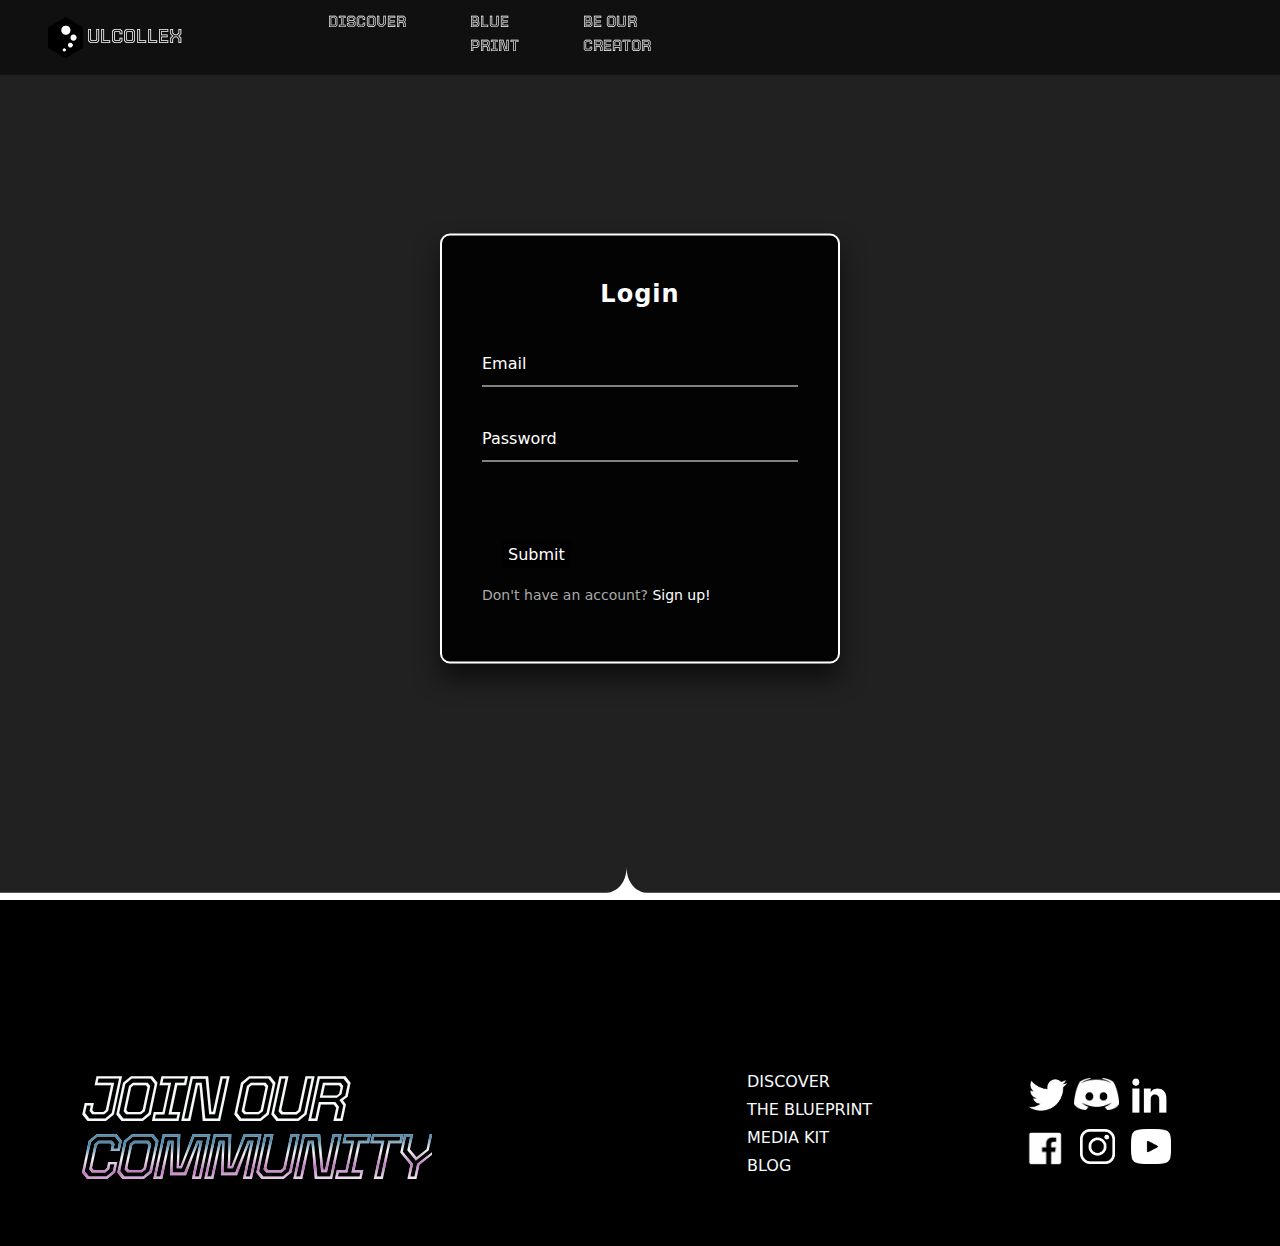
<file: log-in.html>
<!DOCTYPE html>
<html lang="en">
  <head>
    <meta charset="UTF-8" />
    <meta http-equiv="X-UA-Compatible" content="IE=edge" />
    <meta name="viewport" content="width=device-width, initial-scale=1.0" />
    <link
      rel="stylesheet"
      href="https://cdn.jsdelivr.net/npm/bootstrap@5.2.0/dist/css/bootstrap.min.css"
    />
    <script src="https://ajax.googleapis.com/ajax/libs/jquery/3.6.0/jquery.min.js"></script>
    <script src="https://cdn.jsdelivr.net/npm/bootstrap@5.0.2/dist/js/bootstrap.bundle.min.js"></script>
    <link
      href="https://fonts.googleapis.com/css2?family=Tourney:ital,wght@1,900&display=swap"
      rel="stylesheet"
    />
    <link
      href="https://fonts.googleapis.com/css2?family=Press+Start+2P&display=swap"
      rel="stylesheet"
    />
    <link rel="icon" type="image/x-icon" href="image/icon.png" />
    <link rel="stylesheet" href="log-in.scss" />
    <link rel="stylesheet" href="log-in.css" />
    <title>ULCOLLEX</title>
  </head>
  <body>
    <div class="row d-none d-sm-block">
      <nav
        class="navbar navbar-expand-lg"
        style="
          position: fixed;
          top: 0;
          left: 0;
          background-color: rgba(0, 0, 0, 0.5);
          width: 100%;
          transition: top 0.3s;
          z-index: 100;
          height: 75px;
        "
      >
        <div id="nav-1" class="col-3">
          <a id="nav-logo" class="navbar-brand ms-5" href="home.html"
            ><img src="image/icon.png" width="35px" class="me-1" /><span
              class="text-light"
              >ULCOLLEX</span
            ></a
          >
        </div>
        <button
          class="navbar-toggler"
          type="button"
          data-toggle="collapse"
          data-target="#navbarSupportedContent"
          aria-controls="navbarSupportedContent"
          aria-expanded="false"
          aria-label="Toggle navigation"
        >
          <span class="navbar-toggler-icon"></span>
        </button>
        <div id="nav-2" class="col-10">
          <div
            class="collapse navbar-collapse d-flex justify-content-start"
            id="navbarSupportedContent"
          >
            <ul class="navbar-nav mr-auto mb-3">
              <li class="nav-item me-5 mt-2">
                <a id="nav-logo" class="nav-link text-light" href="#"
                  >DISCOVER
                </a>
              </li>
              <li class="nav-item me-5 mt-2">
                <a
                  id="nav-logo"
                  class="nav-link text-light"
                  href="blueprint.html"
                  >BLUE PRINT
                </a>
              </li>
              <li class="nav-item me-5 mt-2">
                <a id="nav-logo" class="nav-link text-light" href="#"
                  >BE OUR CREATOR</a
                >
              </li>
              <a class="nav-link" href="log-in.html">
                <li id="nav-btn" class="nav-item" style="margin-left: 74vh">
                  <button class="button-1">PRESS START</button>
                </li>
              </a>
            </ul>
          </div>
        </div>
      </nav>
    </div>
    <!-- NAVBAR-SM -->
    <nav id="navbar-sm" class="d-block d-sm-none">
      <a id="nav-logo" class="navbar-brand fs-1 mb-5" href="home.html"
        ><img src="image/icon.png" width="35px" /><span class="text-light ms-1"
          >ULCOLLEX</span
        ></a
      >
      <button
        class="button-1"
        id="toggle-btn"
        style="width: 6vh; height: 5vh; margin-left: 120px"
      >
        =
      </button>
      <div
        id="content"
        class="text-light mt-3"
        style="line-height: 200%; font-family: 'Tourney', 'cursive'"
      >
        <ul>
          <li><a class="nav-link fs-3" href="#">DISCOVER</a></li>
          <li><a class="nav-link fs-3" href="blueprint.html">BLUEPRINT</a></li>
          <li><a class="nav-link fs-3 mb-3" href="#">BE OUR CREATOR</a></li>
        </ul>
      </div>
    </nav>
    <!-- LOG-IN -->
    <div class="contaner">
      <div class="login-box">
        <p>Login</p>
        <form id="login_form">
          <div class="user-box">
            <input id="username" required="" name="" type="text" />
            <label>Email</label>
          </div>
          <div class="user-box">
            <input id="password" required="" name="" type="password" />
            <label>Password</label>
          </div>
          <a>
            <input
              href="#"
              type="submit"
              style="background-color: black; color: #fff; border: none"
            />
            <span></span>
            <span></span>
            <span></span>
            <span></span>
          </a>
        </form>
        <p>Don't have an account? <a href="" class="a2">Sign up!</a></p>
      </div>
    </div>
    <!-- FOOTER -->
    <footer class="d-none d-sm-block" style="margin-top: 100vh">
      <div class="Svg" id="head" style="position: relative">
        <div class="custom-shape-divider-bottom-1676534350">
          <svg
            data-name="Layer 1"
            xmlns="http://www.w3.org/2000/svg"
            viewBox="0 0 1200 120"
            preserveAspectRatio="none"
          >
            <rect x="1200" height="3.6"></rect>
            <rect height="3.6"></rect>
            <path
              d="M0,0V3.6H580.08c11,0,19.92,5.09,19.92,13.2,0-8.14,8.88-13.2,19.92-13.2H1200V0Z"
              class="shape-fill"
            ></path>
          </svg>
        </div>
      </div>
      <div id="footer-2" class="container">
        <div class="row mb-5">
          <div class="col-7">
            <h1 id="head" class="h1 display-3 text-light">
              JOIN OUR<br /><span class="gradient-span">COMMUNITY</span>
            </h1>
          </div>
          <div id="head" class="col-3 text-light">
            <a class="text-hover nav-link" href="">DISCOVER</a>
            <a class="text-hover nav-link mt-1" href="">THE BLUEPRINT</a>
            <a class="text-hover nav-link mt-1" href="">MEDIA KIT</a>
            <a class="text-hover nav-link mt-1" href="">BLOG</a>
          </div>
          <div id="head" class="col-2 text-end">
            <div class="row mt-2">
              <a
                class="col-3 nav-link"
                href="https://twitter.com/"
                target="_blank"
              >
                <img id="twitter" src="image/twitter.png" />
              </a>
              <a
                class="col-3 ms-1 nav-link"
                href="https://discord.com/"
                target="_blank"
              >
                <img id="discord" src="image/discord.png" />
              </a>
              <a
                class="col-3 nav-link"
                href="https://www.linkedin.com/"
                target="_blank"
              >
                <img id="linked-in" src="image/linked-in.png" />
              </a>
            </div>
            <div class="row mt-3">
              <a
                class="col-3 nav-link"
                href="https://www.facebook.com/"
                target="_blank"
              >
                <img id="facebook" src="image/facebook.png" />
              </a>
              <a
                class="col-3 me-2 nav-link"
                href="https://www.instagram.com/"
                target="_blank"
              >
                <img id="instagram" src="image/instagram.png" />
              </a>
              <a
                class="col-3 nav-link"
                href="https://www.youtube.com/"
                target="_blank"
              >
                <img id="youtube" src="image/youtube.png" />
              </a>
            </div>
          </div>
        </div>
      </div>
    </footer>
    <!-- FOOTER-SM -->
    <footer class="d-block d-sm-none" style="margin-top: 100vh">
      <div class="Svg" id="head" style="position: relative">
        <div class="custom-shape-divider-bottom-1676534350">
          <svg
            data-name="Layer 1"
            xmlns="http://www.w3.org/2000/svg"
            viewBox="0 0 1200 120"
            preserveAspectRatio="none"
          >
            <rect x="1200" height="3.6"></rect>
            <rect height="3.6"></rect>
            <path
              d="M0,0V3.6H580.08c11,0,19.92,5.09,19.92,13.2,0-8.14,8.88-13.2,19.92-13.2H1200V0Z"
              class="shape-fill"
            ></path>
          </svg>
        </div>
      </div>
      <div id="footer-2" class="container">
        <div class="row mb-5">
          <div class="col-6">
            <h1
              class="h1 display-4 text-light mt-5"
              style="letter-spacing: -1px"
            >
              JOIN OUR<br /><span class="gradient-span">COMMUNITY</span>
            </h1>
            <div class="text-light mt-5">
              <a class="text-hover nav-link" href="">DISCOVER</a>
              <a class="text-hover nav-link mt-1" href="">THE BLUEPRINT</a>
              <a class="text-hover nav-link mt-1" href="">MEDIA KIT</a>
              <a class="text-hover nav-link mt-1" href="">BLOG</a>
            </div>
          </div>
          <div class="col-6 text-end" style="margin-top: 160px">
            <div class="row mt-2">
              <a
                class="col-3 nav-link"
                href="https://twitter.com/"
                target="_blank"
              >
                <img id="twitter" src="image/twitter.png" />
              </a>
              <a
                class="col-3 ms-1 nav-link"
                href="https://discord.com/"
                target="_blank"
              >
                <img id="discord" src="image/discord.png" />
              </a>
              <a
                class="col-3 nav-link"
                href="https://www.linkedin.com/"
                target="_blank"
              >
                <img id="linked-in" src="image/linked-in.png" />
              </a>
            </div>
            <div class="row mt-3">
              <a
                class="col-3 nav-link"
                href="https://www.facebook.com/"
                target="_blank"
              >
                <img id="facebook" src="image/facebook.png" />
              </a>
              <a
                class="col-3 me-2 nav-link"
                href="https://www.instagram.com/"
                target="_blank"
              >
                <img id="instagram" src="image/instagram.png" />
              </a>
              <a
                class="col-3 nav-link"
                href="https://www.youtube.com/"
                target="_blank"
              >
                <img id="youtube" src="image/youtube.png" />
              </a>
            </div>
          </div>
        </div>
      </div>
    </footer>
    <script src="log-in.js"></script>
  </body>
</html>
</file>
<file: log-in.css>
body {
  background-color: rgb(34, 33, 33);
  margin: 0;
  padding: 0;
  width: 100%;
  height: 100%;
  overflow-x: hidden;
}

#nav-logo {
  font-family: "Tourney", "cursive";
}

.h1 {
  font-family: "Tourney", "cursive";
  font-weight: 400;
  line-height: 90%;
  font-style: italic;
  letter-spacing: -5px;
  word-spacing: -3px;
}

.h1-3 {
  position: relative;
  font-weight: 350;
  font-size: 10.65em;
  font-family: "Tourney", "cursive";
  font-style: italic;
  letter-spacing: -13px;
  color: #fff;
  word-spacing: -8px;
  line-height: 80%;
}

#head {
  margin-top: 170px;
}

.gradient-span {
  background-image: linear-gradient(178.45deg, #558bad 32%, rgba(106, 170, 209, 0) 47%, #be78bf 65%, rgba(118, 76, 119, 0) 84.99%), linear-gradient(180deg, #fbfbfb, #fbfbfb);
  -webkit-background-clip: text;
  background-clip: text;
  -webkit-text-fill-color: transparent;
}

.navbar {
  position: fixed;
  top: 0;
  left: 0;
  background-color: rgba(0, 0, 0, 0.5);
  width: 100%;
  -webkit-transition: top 0.3s;
  transition: top 0.3s;
  z-index: 1;
  height: 75px;
}

.navbar.hide {
  top: -75px;
}

#navbar-sm.hide {
  top: -75px;
}

#navbar-sm {
  top: 0;
  left: 0;
  padding-left: 20px;
  padding-top: 20px;
  padding-bottom: 10px;
  position: fixed;
  z-index: 10;
  background-color: black;
  -webkit-transition: top 0.5s;
  transition: top 0.5s;
  width: 100%;
}

#nav-logo {
  font-family: "Tourney", "cursive";
}

#nav-logo2 {
  font-family: "Press Start 2P", "cursive";
}

#content {
  display: none;
  opacity: 0;
  -webkit-transition: opacity 0.7s ease-in-out;
  transition: opacity 0.7s ease-in-out;
}

#content.show {
  display: block;
  opacity: 1;
}

.login-box {
  position: absolute;
  top: 50%;
  left: 50%;
  width: 400px;
  padding: 40px;
  margin: 20px auto;
  -webkit-transform: translate(-50%, -55%);
          transform: translate(-50%, -55%);
  background: rgba(0, 0, 0, 0.9);
  -webkit-box-sizing: border-box;
          box-sizing: border-box;
  -webkit-box-shadow: 0 15px 25px rgba(0, 0, 0, 0.6);
          box-shadow: 0 15px 25px rgba(0, 0, 0, 0.6);
  border-radius: 10px;
  border: 2px solid #fff;
}

.login-box p:first-child {
  margin: 0 0 30px;
  padding: 0;
  color: #fff;
  text-align: center;
  font-size: 1.5rem;
  font-weight: bold;
  letter-spacing: 1px;
}

.login-box .user-box {
  position: relative;
}

.login-box .user-box input {
  width: 100%;
  padding: 10px 0;
  font-size: 16px;
  color: #fff;
  margin-bottom: 30px;
  border: none;
  border-bottom: 1px solid #fff;
  outline: none;
  background: transparent;
}

.login-box .user-box label {
  position: absolute;
  top: 0;
  left: 0;
  padding: 10px 0;
  font-size: 16px;
  color: #fff;
  pointer-events: none;
  -webkit-transition: 0.5s;
  transition: 0.5s;
}

.login-box .user-box input:focus ~ label,
.login-box .user-box input:valid ~ label {
  top: -20px;
  left: 0;
  color: #fff;
  font-size: 12px;
}

.login-box form a {
  position: relative;
  display: inline-block;
  padding: 10px 20px;
  font-weight: bold;
  color: #fff;
  font-size: 16px;
  text-decoration: none;
  text-transform: uppercase;
  overflow: hidden;
  -webkit-transition: 0.5s;
  transition: 0.5s;
  margin-top: 40px;
  letter-spacing: 3px;
}

.login-box .input-a:hover {
  background: #fff;
  color: #272727;
  border-radius: 5px;
}

.login-box a span {
  position: absolute;
  display: block;
}

.login-box a span:nth-child(1) {
  top: 0;
  left: -100%;
  width: 100%;
  height: 2px;
  background: -webkit-gradient(linear, left top, right top, from(transparent), to(#fff));
  background: linear-gradient(90deg, transparent, #fff);
  -webkit-animation: btn-anim1 1.5s linear infinite;
          animation: btn-anim1 1.5s linear infinite;
}

@-webkit-keyframes btn-anim1 {
  0% {
    left: -100%;
  }
  50%, 100% {
    left: 100%;
  }
}

@keyframes btn-anim1 {
  0% {
    left: -100%;
  }
  50%, 100% {
    left: 100%;
  }
}
.login-box a span:nth-child(2) {
  top: -100%;
  right: 0;
  width: 2px;
  height: 100%;
  background: -webkit-gradient(linear, left top, left bottom, from(transparent), to(#fff));
  background: linear-gradient(180deg, transparent, #fff);
  -webkit-animation: btn-anim2 1.5s linear infinite;
          animation: btn-anim2 1.5s linear infinite;
  -webkit-animation-delay: 0.375s;
          animation-delay: 0.375s;
}

@-webkit-keyframes btn-anim2 {
  0% {
    top: -100%;
  }
  50%, 100% {
    top: 100%;
  }
}

@keyframes btn-anim2 {
  0% {
    top: -100%;
  }
  50%, 100% {
    top: 100%;
  }
}
.login-box a span:nth-child(3) {
  bottom: 0;
  right: -100%;
  width: 100%;
  height: 2px;
  background: -webkit-gradient(linear, right top, left top, from(transparent), to(#fff));
  background: linear-gradient(270deg, transparent, #fff);
  -webkit-animation: btn-anim3 1.5s linear infinite;
          animation: btn-anim3 1.5s linear infinite;
  -webkit-animation-delay: 0.75s;
          animation-delay: 0.75s;
}

@-webkit-keyframes btn-anim3 {
  0% {
    right: -100%;
  }
  50%, 100% {
    right: 100%;
  }
}

@keyframes btn-anim3 {
  0% {
    right: -100%;
  }
  50%, 100% {
    right: 100%;
  }
}
.login-box a span:nth-child(4) {
  bottom: -100%;
  left: 0;
  width: 2px;
  height: 100%;
  background: -webkit-gradient(linear, left bottom, left top, from(transparent), to(#fff));
  background: linear-gradient(360deg, transparent, #fff);
  -webkit-animation: btn-anim4 1.5s linear infinite;
          animation: btn-anim4 1.5s linear infinite;
  -webkit-animation-delay: 1.125s;
          animation-delay: 1.125s;
}

@-webkit-keyframes btn-anim4 {
  0% {
    bottom: -100%;
  }
  50%, 100% {
    bottom: 100%;
  }
}

@keyframes btn-anim4 {
  0% {
    bottom: -100%;
  }
  50%, 100% {
    bottom: 100%;
  }
}
.login-box p:last-child {
  color: #aaa;
  font-size: 14px;
}

.login-box a.a2 {
  color: #fff;
  text-decoration: none;
}

.login-box a.a2:hover {
  background: transparent;
  color: #aaa;
  border-radius: 5px;
}

.button-1 {
  text-decoration: none;
  position: absolute;
  border: none;
  font-size: 9px;
  font-family: "Press Start 2P", "cursive";
  color: #fff;
  width: 13em;
  height: 5em;
  line-height: 2em;
  text-align: center;
  background: -webkit-gradient(linear, left top, right top, from(#03a9f4), color-stop(#f441a5), color-stop(#ffeb3b), to(#03a9f4));
  background: linear-gradient(90deg, #03a9f4, #f441a5, #ffeb3b, #03a9f4);
  background-size: 300%;
  border-radius: 10px;
  z-index: 1;
}

.button-1:hover {
  -webkit-animation: ani 8s linear infinite;
          animation: ani 8s linear infinite;
}

@-webkit-keyframes ani {
  0% {
    background-position: 0%;
  }
  100% {
    background-position: 400%;
  }
}

@keyframes ani {
  0% {
    background-position: 0%;
  }
  100% {
    background-position: 400%;
  }
}
.button-1:before {
  content: "";
  position: absolute;
  top: -5px;
  left: -5px;
  right: -5px;
  bottom: -5px;
  z-index: -1;
  background: -webkit-gradient(linear, left top, right top, from(#03a9f4), color-stop(#f441a5), color-stop(#ffeb3b), to(#03a9f4));
  background: linear-gradient(90deg, #03a9f4, #f441a5, #ffeb3b, #03a9f4);
  background-size: 400%;
  border-radius: 10px;
  -webkit-transition: 1s;
  transition: 1s;
}

.button-1:hover::before {
  -webkit-filter: blur(20px);
          filter: blur(20px);
}

.button-1:active {
  background: linear-gradient(32deg, #03a9f4, #f441a5, #ffeb3b, #03a9f4);
}

.custom-shape-divider-bottom-1676534350 {
  position: absolute;
  bottom: 0;
  left: 0;
  width: 100%;
  overflow: hidden;
  line-height: 0;
  -webkit-transform: rotate(180deg);
          transform: rotate(180deg);
}

.custom-shape-divider-bottom-1676534350 svg {
  position: relative;
  display: block;
  width: calc(102% + 1.3px);
  height: 238px;
}

.custom-shape-divider-bottom-1676534350 .shape-fill {
  fill: #FFFFFF;
}

#twitter {
  width: 40px;
}

#discord {
  width: 45px;
}

#linked-in {
  width: 35px;
}

#facebook {
  width: 50px;
}

#instagram {
  width: 35px;
}

#youtube {
  width: 40px;
  height: 35px;
}

.text-hover:hover {
  color: rgb(119, 211, 234);
}

footer {
  background-color: black;
  padding-bottom: 5px;
}
</file>
